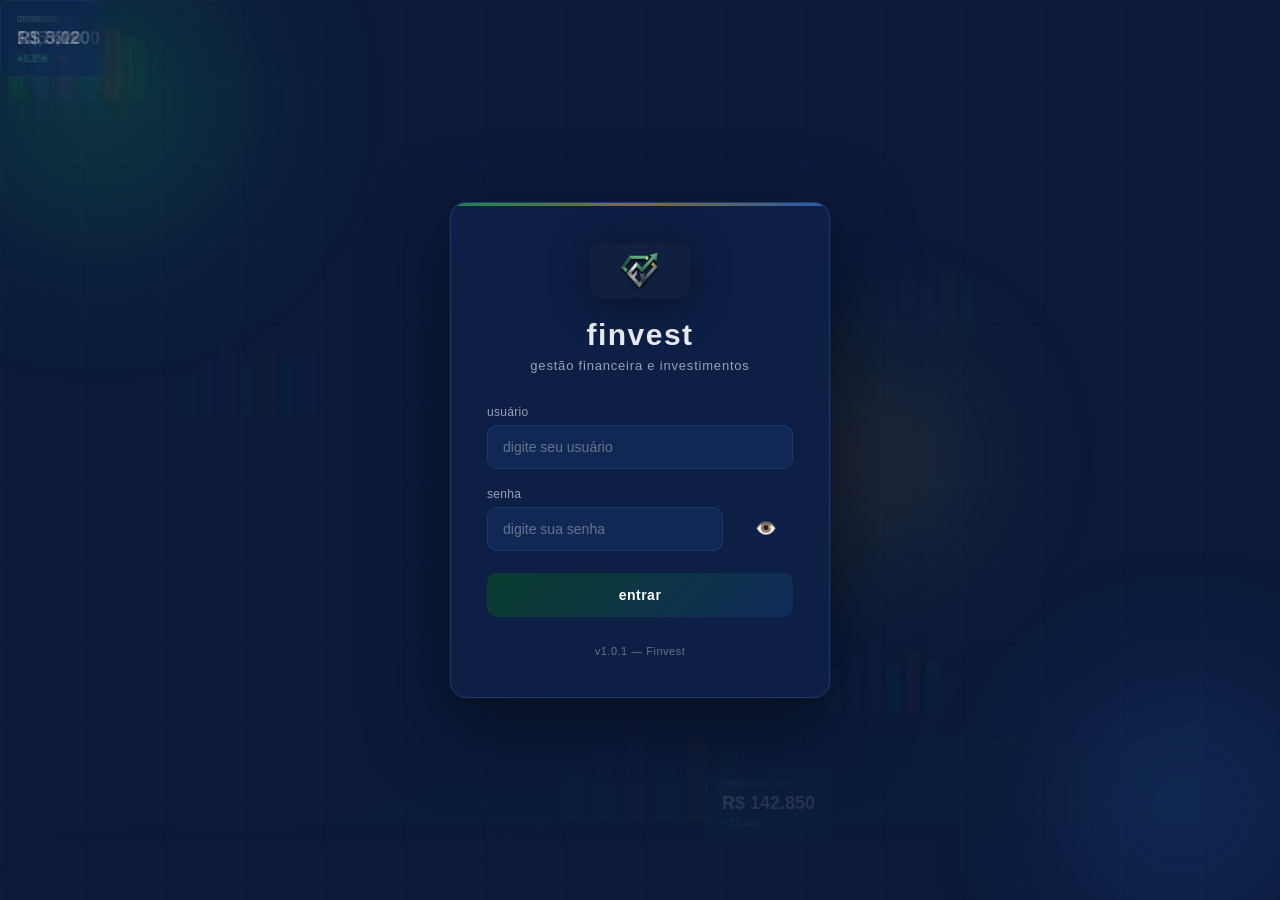
<file: index.html>
<!DOCTYPE html>
<html lang="pt-BR">
<head>
  <meta charset="UTF-8">
  <meta name="viewport" content="width=device-width, initial-scale=1.0">
  <title>Finvest — Login</title>
  <link rel="stylesheet" href="css/login.css">
  <link rel="icon" type="image/png" href="assets/logo.png">
<base target="_blank">
</head>
<body>
  <div class="login-bg">
    <div class="bg-grid"></div>
    <div class="bg-orb orb-1"></div>
    <div class="bg-orb orb-2"></div>
    <div class="bg-orb orb-3"></div>

    <svg class="bg-chart" width="180" height="120" viewBox="0 0 180 120">
      <rect x="10" y="60" width="18" height="50" rx="3" fill="#22c55e" opacity="0.4"/>
      <rect x="35" y="40" width="18" height="70" rx="3" fill="#3b82f6" opacity="0.4"/>
      <rect x="60" y="20" width="18" height="90" rx="3" fill="#a855f7" opacity="0.4"/>
      <rect x="85" y="50" width="18" height="60" rx="3" fill="#06b6d4" opacity="0.4"/>
      <rect x="110" y="30" width="18" height="80" rx="3" fill="#f97316" opacity="0.4"/>
      <rect x="135" y="45" width="18" height="65" rx="3" fill="#22c55e" opacity="0.4"/>
      <rect x="160" y="25" width="18" height="85" rx="3" fill="#3b82f6" opacity="0.4"/>
    </svg>
    <svg class="bg-chart" width="160" height="100" viewBox="0 0 160 100">
      <rect x="8" y="50" width="16" height="40" rx="3" fill="#22c55e" opacity="0.35"/>
      <rect x="32" y="30" width="16" height="60" rx="3" fill="#3b82f6" opacity="0.35"/>
      <rect x="56" y="15" width="16" height="75" rx="3" fill="#a855f7" opacity="0.35"/>
      <rect x="80" y="45" width="16" height="45" rx="3" fill="#06b6d4" opacity="0.35"/>
      <rect x="104" y="25" width="16" height="65" rx="3" fill="#f97316" opacity="0.35"/>
      <rect x="128" y="35" width="16" height="55" rx="3" fill="#22c55e" opacity="0.35"/>
    </svg>
    <svg class="bg-chart" width="200" height="140" viewBox="0 0 200 140">
      <rect x="12" y="70" width="20" height="60" rx="3" fill="#22c55e" opacity="0.3"/>
      <rect x="40" y="45" width="20" height="85" rx="3" fill="#3b82f6" opacity="0.3"/>
      <rect x="68" y="25" width="20" height="105" rx="3" fill="#a855f7" opacity="0.3"/>
      <rect x="96" y="55" width="20" height="75" rx="3" fill="#06b6d4" opacity="0.3"/>
      <rect x="124" y="35" width="20" height="95" rx="3" fill="#f97316" opacity="0.3"/>
      <rect x="152" y="50" width="20" height="80" rx="3" fill="#22c55e" opacity="0.3"/>
    </svg>
    <svg class="bg-chart" width="140" height="90" viewBox="0 0 140 90">
      <rect x="6" y="40" width="14" height="44" rx="3" fill="#22c55e" opacity="0.45"/>
      <rect x="26" y="25" width="14" height="59" rx="3" fill="#3b82f6" opacity="0.45"/>
      <rect x="46" y="10" width="14" height="74" rx="3" fill="#a855f7" opacity="0.45"/>
      <rect x="66" y="35" width="14" height="49" rx="3" fill="#06b6d4" opacity="0.45"/>
      <rect x="86" y="20" width="14" height="64" rx="3" fill="#f97316" opacity="0.45"/>
      <rect x="106" y="30" width="14" height="54" rx="3" fill="#22c55e" opacity="0.45"/>
    </svg>
    <svg class="bg-chart" width="170" height="110" viewBox="0 0 170 110">
      <rect x="10" y="55" width="16" height="45" rx="3" fill="#22c55e" opacity="0.38"/>
      <rect x="34" y="35" width="16" height="65" rx="3" fill="#3b82f6" opacity="0.38"/>
      <rect x="58" y="20" width="16" height="80" rx="3" fill="#a855f7" opacity="0.38"/>
      <rect x="82" y="50" width="16" height="50" rx="3" fill="#06b6d4" opacity="0.38"/>
      <rect x="106" y="30" width="16" height="70" rx="3" fill="#f97316" opacity="0.38"/>
      <rect x="130" y="40" width="16" height="60" rx="3" fill="#22c55e" opacity="0.38"/>
    </svg>
    <svg class="bg-chart" width="190" height="130" viewBox="0 0 190 130">
      <rect x="10" y="65" width="18" height="55" rx="3" fill="#22c55e" opacity="0.32"/>
      <rect x="36" y="40" width="18" height="80" rx="3" fill="#3b82f6" opacity="0.32"/>
      <rect x="62" y="20" width="18" height="100" rx="3" fill="#a855f7" opacity="0.32"/>
      <rect x="88" y="55" width="18" height="65" rx="3" fill="#06b6d4" opacity="0.32"/>
      <rect x="114" y="35" width="18" height="85" rx="3" fill="#f97316" opacity="0.32"/>
      <rect x="140" y="50" width="18" height="70" rx="3" fill="#22c55e" opacity="0.32"/>
    </svg>
    <svg class="bg-chart" width="150" height="100" viewBox="0 0 150 100">
      <rect x="8" y="45" width="15" height="47" rx="3" fill="#22c55e" opacity="0.4"/>
      <rect x="30" y="30" width="15" height="62" rx="3" fill="#3b82f6" opacity="0.4"/>
      <rect x="52" y="15" width="15" height="77" rx="3" fill="#a855f7" opacity="0.4"/>
      <rect x="74" y="40" width="15" height="52" rx="3" fill="#06b6d4" opacity="0.4"/>
      <rect x="96" y="25" width="15" height="67" rx="3" fill="#f97316" opacity="0.4"/>
      <rect x="118" y="35" width="15" height="57" rx="3" fill="#22c55e" opacity="0.4"/>
    </svg>
    <svg class="bg-chart" width="160" height="110" viewBox="0 0 160 110">
      <rect x="8" y="50" width="16" height="52" rx="3" fill="#22c55e" opacity="0.36"/>
      <rect x="32" y="30" width="16" height="72" rx="3" fill="#3b82f6" opacity="0.36"/>
      <rect x="56" y="15" width="16" height="87" rx="3" fill="#a855f7" opacity="0.36"/>
      <rect x="80" y="45" width="16" height="57" rx="3" fill="#06b6d4" opacity="0.36"/>
      <rect x="104" y="25" width="16" height="77" rx="3" fill="#f97316" opacity="0.36"/>
      <rect x="128" y="35" width="16" height="67" rx="3" fill="#22c55e" opacity="0.36"/>
    </svg>

    <svg class="bg-chart" width="220" height="80" viewBox="0 0 220 80">
      <polyline points="0,60 30,45 60,50 90,30 120,35 150,15 180,20 210,5 220,10" fill="none" stroke="#22c55e" stroke-width="2" opacity="0.3"/>
      <polyline points="0,70 30,55 60,60 90,40 120,45 150,25 180,30 210,15 220,20" fill="none" stroke="#3b82f6" stroke-width="2" opacity="0.25"/>
    </svg>
    <svg class="bg-chart" width="200" height="70" viewBox="0 0 200 70">
      <polyline points="0,50 25,35 50,40 75,20 100,25 125,10 150,15 175,5 200,8" fill="none" stroke="#a855f7" stroke-width="2" opacity="0.3"/>
    </svg>

    <div class="bg-metric">
      <div class="bm-label">patrimônio total</div>
      <div class="bm-value">R$ 142.850</div>
      <div class="bm-change" style="color:#22c55e;">+12,4%</div>
    </div>
    <div class="bg-metric">
      <div class="bm-label">receitas</div>
      <div class="bm-value">R$ 8.420</div>
      <div class="bm-change" style="color:#22c55e;">+5,2%</div>
    </div>
    <div class="bg-metric">
      <div class="bm-label">despesas</div>
      <div class="bm-value">R$ 3.180</div>
      <div class="bm-change" style="color:#ef4444;">-8,1%</div>
    </div>
    <div class="bg-metric">
      <div class="bm-label">investimentos</div>
      <div class="bm-value">R$ 38.200</div>
      <div class="bm-change" style="color:#22c55e;">+R$ 1.240</div>
    </div>
    <div class="bg-metric">
      <div class="bm-label">cdi anual</div>
      <div class="bm-value">10,75%</div>
      <div class="bm-change" style="color:#3b82f6;">estável</div>
    </div>
    <div class="bg-metric">
      <div class="bm-label">ibovespa</div>
      <div class="bm-value">135.420</div>
      <div class="bm-change" style="color:#22c55e;">+1,8%</div>
    </div>
    <div class="bg-metric">
      <div class="bm-label">dólar</div>
      <div class="bm-value">R$ 5,02</div>
      <div class="bm-change" style="color:#22c55e;">-0,3%</div>
    </div>

    <svg class="bg-line-chart" viewBox="0 0 1200 200" preserveAspectRatio="none">
      <defs>
        <linearGradient id="bgGrad" x1="0" y1="0" x2="0" y2="1">
          <stop offset="0%" stop-color="#22c55e" stop-opacity="0.15"/>
          <stop offset="100%" stop-color="#22c55e" stop-opacity="0"/>
        </linearGradient>
      </defs>
      <path d="M0,150 Q100,120 200,130 T400,100 T600,80 T800,60 T1000,40 T1200,20 L1200,200 L0,200 Z" fill="url(#bgGrad)"/>
      <path d="M0,150 Q100,120 200,130 T400,100 T600,80 T800,60 T1000,40 T1200,20" fill="none" stroke="#22c55e" stroke-width="1.5" opacity="0.2"/>
      <path d="M0,170 Q150,140 300,150 T600,110 T900,70 T1200,30" fill="none" stroke="#3b82f6" stroke-width="1.5" opacity="0.15"/>
      <path d="M0,180 Q200,160 400,165 T800,120 T1200,50" fill="none" stroke="#a855f7" stroke-width="1.5" opacity="0.15"/>
    </svg>
  </div>

  <div class="login-wrapper">
    <div class="login-card">
      <div class="login-brand">
        <img src="assets/logo.png" alt="Finvest" class="login-logo">
        <h1>finvest</h1>
        <p>gestão financeira e investimentos</p>
      </div>

      <form id="login-form" class="login-form" onsubmit="return handleLogin(event)">
        <div class="field-group">
          <label for="username">usuário</label>
          <input type="text" id="username" placeholder="digite seu usuário" autocomplete="username">
        </div>
        <div class="field-group">
          <label for="password">senha</label>
          <div class="password-wrapper">
            <input type="password" id="password" placeholder="digite sua senha" autocomplete="current-password">
            <button type="button" class="toggle-password" id="toggle-password" aria-label="Mostrar senha">
              <span id="eye-icon">👁️</span>
            </button>
          </div>
        </div>
        <div class="login-error" id="login-error">usuário ou senha incorretos</div>
        <button type="submit" class="login-btn">entrar</button>
      </form>

      <div class="login-footer">
        <span>v1.0.1 — Finvest</span>
      </div>
    </div>
  </div>

  <script src="js/auth.js"></script>
  <script src="js/login.js"></script>
</body>
</html>
</file>
<file: css/login.css>
/* ===== RESET ===== */
*, *::before, *::after { box-sizing: border-box; margin: 0; padding: 0; }

/* ===== VARIÁVEIS ===== */
:root {
  --fn-bg:         #0b1a3a;
  --fn-card:       #0d1f45;
  --fn-card-2:     #112855;
  --fn-border:     #1a3a6e;
  --fn-border-2:   #224a8a;
  --fn-text:       #e8ecf1;
  --fn-text-2:     #94a3b8;
  --fn-text-3:     #64748b;
  --fn-accent:     #c9a227;
  --fn-green:      #22c55e;
  --fn-red:        #ef4444;
  --fn-blue:       #3b82f6;
  --fn-purple:     #a855f7;
  --fn-cyan:       #06b6d4;
  --fn-orange:     #f97316;
  --fn-radius:     16px;
  --fn-radius-sm:  10px;
  --fn-transition: 0.25s ease;
}

body {
  font-family: 'Inter', -apple-system, BlinkMacSystemFont, 'Segoe UI', Roboto, sans-serif;
  background: var(--fn-bg);
  color: var(--fn-text);
  min-height: 100vh;
  display: flex;
  align-items: center;
  justify-content: center;
  overflow: hidden;
}

/* ===== BACKGROUND ANIMATION ===== */
.login-bg {
  position: fixed;
  inset: 0;
  z-index: 0;
  overflow: hidden;
  pointer-events: none;
}

/* Floating charts */
.bg-chart {
  position: absolute;
  opacity: 0.06;
  animation: floatChart 20s ease-in-out infinite;
}

.bg-chart:nth-child(1) { top: 8%;  left: 5%;  animation-delay: 0s;   transform: scale(1.2); }
.bg-chart:nth-child(2) { top: 15%; right: 8%; animation-delay: -4s;  transform: scale(0.9); }
.bg-chart:nth-child(3) { top: 55%; left: 3%;  animation-delay: -8s;  transform: scale(1.0); }
.bg-chart:nth-child(4) { top: 65%; right: 5%; animation-delay: -12s; transform: scale(1.1); }
.bg-chart:nth-child(5) { top: 35%; left: 12%; animation-delay: -6s;  transform: scale(0.8); }
.bg-chart:nth-child(6) { top: 80%; left: 45%; animation-delay: -10s; transform: scale(1.3); }
.bg-chart:nth-child(7) { top: 25%; right: 20%; animation-delay: -14s; transform: scale(0.7); }
.bg-chart:nth-child(8) { top: 70%; right: 25%; animation-delay: -2s;  transform: scale(1.0); }

@keyframes floatChart {
  0%, 100% { transform: translateY(0) rotate(0deg); opacity: 0.05; }
  25%      { transform: translateY(-20px) rotate(2deg); opacity: 0.08; }
  50%      { transform: translateY(-10px) rotate(-1deg); opacity: 0.06; }
  75%      { transform: translateY(-30px) rotate(1deg); opacity: 0.09; }
}

/* Floating metrics */
.bg-metric {
  position: absolute;
  background: var(--fn-card-2);
  border: 1px solid var(--fn-border);
  border-radius: var(--fn-radius-sm);
  padding: 12px 16px;
  opacity: 0.12;
  animation: floatMetric 18s ease-in-out infinite;
  pointer-events: none;
}

.bg-metric .bm-label {
  font-size: 10px;
  color: var(--fn-text-3);
  text-transform: lowercase;
  margin-bottom: 4px;
}

.bg-metric .bm-value {
  font-size: 18px;
  font-weight: 600;
  color: var(--fn-text);
  font-variant-numeric: tabular-nums;
}

.bg-metric .bm-change {
  font-size: 11px;
  margin-top: 3px;
}

.bg-metric:nth-child(9)  { top: 10%; left: 25%; animation-delay: 0s; }
.bg-metric:nth-child(10) { top: 20%; right: 30%; animation-delay: -5s; }
.bg-metric:nth-child(11) { top: 45%; left: 8%;  animation-delay: -10s; }
.bg-metric:nth-child(12) { top: 60%; right: 12%; animation-delay: -3s; }
.bg-metric:nth-child(13) { top: 75%; left: 30%; animation-delay: -7s; }
.bg-metric:nth-child(14) { top: 30%; right: 8%;  animation-delay: -12s; }
.bg-metric:nth-child(15) { top: 85%; right: 35%; animation-delay: -8s; }

@keyframes floatMetric {
  0%, 100% { transform: translateY(0) translateX(0); opacity: 0.10; }
  25%      { transform: translateY(-15px) translateX(8px); opacity: 0.16; }
  50%      { transform: translateY(-25px) translateX(-5px); opacity: 0.12; }
  75%      { transform: translateY(-10px) translateX(10px); opacity: 0.18; }
}

/* Grid lines */
.bg-grid {
  position: absolute;
  inset: 0;
  background-image:
    linear-gradient(var(--fn-border) 1px, transparent 1px),
    linear-gradient(90deg, var(--fn-border) 1px, transparent 1px);
  background-size: 80px 80px;
  opacity: 0.08;
}

/* Glow orbs */
.bg-orb {
  position: absolute;
  border-radius: 50%;
  filter: blur(80px);
  opacity: 0.15;
  animation: pulseOrb 8s ease-in-out infinite;
}

.bg-orb.orb-1 { width: 300px; height: 300px; background: var(--fn-green); top: -50px; left: -50px; animation-delay: 0s; }
.bg-orb.orb-2 { width: 250px; height: 250px; background: var(--fn-blue); bottom: -30px; right: -30px; animation-delay: -3s; }
.bg-orb.orb-3 { width: 200px; height: 200px; background: var(--fn-accent); top: 40%; left: 60%; animation-delay: -5s; }

@keyframes pulseOrb {
  0%, 100% { transform: scale(1); opacity: 0.12; }
  50%      { transform: scale(1.3); opacity: 0.20; }
}

/* Moving line chart (SVG background) */
.bg-line-chart {
  position: absolute;
  bottom: 0;
  left: 0;
  right: 0;
  height: 200px;
  opacity: 0.08;
  pointer-events: none;
}

/* ===== LOGIN WRAPPER ===== */
.login-wrapper {
  position: relative;
  z-index: 10;
  width: 100%;
  max-width: 420px;
  padding: 20px;
}

.login-card {
  background: var(--fn-card);
  border: 1px solid var(--fn-border);
  border-radius: var(--fn-radius);
  padding: 40px 36px;
  box-shadow: 0 25px 80px rgba(0,0,0,0.5), 0 0 0 1px rgba(255,255,255,0.03);
  position: relative;
  overflow: hidden;
}

.login-card::before {
  content: '';
  position: absolute;
  top: 0; left: 0; right: 0;
  height: 3px;
  background: linear-gradient(90deg, var(--fn-green), var(--fn-accent), var(--fn-blue));
  opacity: 0.6;
}

/* ===== BRAND ===== */
.login-brand {
  text-align: center;
  margin-bottom: 32px;
}

.login-logo {
  width: 100px;
  height: auto;
  margin-bottom: 16px;
  border-radius: var(--fn-radius-sm);
  filter: drop-shadow(0 4px 20px rgba(0,0,0,0.4));
}

.login-brand h1 {
  font-size: 30px;
  font-weight: 700;
  letter-spacing: 1.5px;
  color: var(--fn-text);
  margin-bottom: 6px;
}

.login-brand p {
  font-size: 13px;
  color: var(--fn-text-2);
  text-transform: lowercase;
  letter-spacing: 0.8px;
}

/* ===== FORM ===== */
.login-form {
  display: flex;
  flex-direction: column;
  gap: 18px;
}

.field-group {
  display: flex;
  flex-direction: column;
  gap: 6px;
}

.field-group label {
  font-size: 12px;
  color: var(--fn-text-2);
  text-transform: lowercase;
  font-weight: 500;
  letter-spacing: 0.3px;
}

.field-group input {
  padding: 13px 15px;
  border: 1px solid var(--fn-border);
  border-radius: var(--fn-radius-sm);
  background: var(--fn-card-2);
  color: var(--fn-text);
  font-size: 14px;
  outline: none;
  transition: border-color var(--fn-transition), box-shadow var(--fn-transition);
}

.field-group input::placeholder {
  color: var(--fn-text-3);
}

.field-group input:focus {
  border-color: var(--fn-accent);
  box-shadow: 0 0 0 3px rgba(201, 162, 39, 0.12);
}

/* ===== ERROR ===== */
.login-error {
  font-size: 13px;
  color: var(--fn-red);
  text-align: center;
  display: none;
  padding: 4px 0;
  font-weight: 500;
}

.login-error.show {
  display: block;
}

/* ===== BUTTON ===== */
.login-btn {
  padding: 14px;
  border: none;
  border-radius: var(--fn-radius-sm);
  background: linear-gradient(135deg, #0a3d2e, #0f2c59);
  color: #fff;
  font-size: 14px;
  font-weight: 600;
  cursor: pointer;
  text-transform: lowercase;
  letter-spacing: 0.5px;
  transition: all var(--fn-transition);
  margin-top: 4px;
  position: relative;
  overflow: hidden;
}

.login-btn::after {
  content: '';
  position: absolute;
  inset: 0;
  background: linear-gradient(135deg, rgba(255,255,255,0.1), transparent);
  opacity: 0;
  transition: opacity var(--fn-transition);
}

.login-btn:hover {
  transform: translateY(-2px);
  box-shadow: 0 8px 25px rgba(10, 61, 46, 0.3);
}

.login-btn:hover::after {
  opacity: 1;
}

.login-btn:active {
  transform: translateY(0);
}

/* ===== FOOTER ===== */
.login-footer {
  text-align: center;
  margin-top: 28px;
  font-size: 11px;
  color: var(--fn-text-3);
  letter-spacing: 0.5px;
}

/* ===== RESPONSIVE ===== */
@media (max-width: 480px) {
  .login-card {
    padding: 28px 20px;
  }
  .login-logo {
    width: 80px;
  }
  .bg-metric { display: none; }
}

/* ===== TOGGLE SENHA ===== */
.password-wrapper {
  position: relative;
}
.password-wrapper input {
  padding-right: 44px;
}
.toggle-password {
  position: absolute;
  right: 10px;
  top: 50%;
  transform: translateY(-50%);
  background: none;
  border: none;
  color: var(--fn-text-3);
  font-size: 1.1rem;
  cursor: pointer;
  padding: 4px 6px;
  line-height: 1;
  border-radius: 6px;
  transition: all var(--fn-transition);
}
.toggle-password:hover {
  color: var(--fn-text);
  background: rgba(255,255,255,0.05);
}
</file>
<file: css/style.css>
/* ===== RESET ===== */
*, *::before, *::after { box-sizing: border-box; margin: 0; padding: 0; }

/* ===== VARIÁVEIS ===== */
:root {
  --fn-bg:         #0b1220;
  --fn-sidebar:    #0d1525;
  --fn-card:       #111b2e;
  --fn-card-2:     #162036;
  --fn-border:     #1e2d4a;
  --fn-border-2:   #253552;
  --fn-text:       #e8ecf1;
  --fn-text-2:     #94a3b8;
  --fn-text-3:     #64748b;
  --fn-primary:    #0f2c59;
  --fn-primary-2:  #0a3d2e;
  --fn-accent:     #c9a227;
  --fn-green:      #22c55e;
  --fn-red:        #ef4444;
  --fn-blue:       #3b82f6;
  --fn-purple:     #a855f7;
  --fn-yellow:     #eab308;
  --fn-radius:     12px;
  --fn-radius-sm:  8px;
  --fn-transition: 0.2s ease;
  --fn-shadow:     0 4px 20px rgba(0,0,0,0.3);
}

body {
  font-family: 'Inter', -apple-system, BlinkMacSystemFont, 'Segoe UI', Roboto, sans-serif;
  background: var(--fn-bg);
  color: var(--fn-text);
  min-height: 100vh;
  overflow-x: hidden;
}

/* ===== LAYOUT ===== */
.app {
  display: flex;
  min-height: 100vh;
}

/* ===== SIDEBAR ===== */
.sidebar {
  width: 240px;
  background: var(--fn-sidebar);
  border-right: 1px solid var(--fn-border);
  display: flex;
  flex-direction: column;
  position: fixed;
  left: 0; top: 0; bottom: 0;
  z-index: 100;
}

.sidebar-brand {
  display: flex;
  align-items: center;
  gap: 10px;
  padding: 20px 16px;
  border-bottom: 1px solid var(--fn-border);
}

.sidebar-logo {
  width: 36px;
  height: 36px;
  border-radius: var(--fn-radius-sm);
  object-fit: cover;
}

.sidebar-title {
  font-size: 18px;
  font-weight: 600;
  letter-spacing: 0.5px;
  color: var(--fn-text);
}

.sidebar-nav {
  flex: 1;
  padding: 12px 10px;
  display: flex;
  flex-direction: column;
  gap: 4px;
}

.nav-item {
  display: flex;
  align-items: center;
  gap: 10px;
  padding: 10px 14px;
  border-radius: var(--fn-radius-sm);
  border: none;
  background: transparent;
  color: var(--fn-text-2);
  font-size: 13px;
  font-weight: 500;
  cursor: pointer;
  text-transform: lowercase;
  transition: all var(--fn-transition);
  width: 100%;
}

.nav-item:hover {
  background: var(--fn-card-2);
  color: var(--fn-text);
}

.nav-item.active {
  background: var(--fn-card-2);
  color: var(--fn-accent);
  box-shadow: inset 3px 0 0 var(--fn-accent);
}

.nav-item svg {
  flex-shrink: 0;
}

.sidebar-footer {
  padding: 12px;
  border-top: 1px solid var(--fn-border);
  display: flex;
  flex-direction: column;
  gap: 8px;
}

.user-pill {
  display: flex;
  align-items: center;
  gap: 8px;
  padding: 8px 10px;
  background: var(--fn-card-2);
  border-radius: var(--fn-radius-sm);
}

.user-avatar {
  width: 28px;
  height: 28px;
  border-radius: 50%;
  background: linear-gradient(135deg, var(--fn-primary-2), var(--fn-primary));
  display: flex;
  align-items: center;
  justify-content: center;
  font-size: 12px;
  font-weight: 600;
  color: #fff;
}

.user-name {
  font-size: 13px;
  color: var(--fn-text);
  font-weight: 500;
}

.logout-btn {
  display: flex;
  align-items: center;
  justify-content: center;
  gap: 6px;
  padding: 8px;
  border: 1px solid var(--fn-border);
  border-radius: var(--fn-radius-sm);
  background: transparent;
  color: var(--fn-text-3);
  font-size: 12px;
  cursor: pointer;
  transition: all var(--fn-transition);
  text-transform: lowercase;
}

.logout-btn:hover {
  border-color: var(--fn-red);
  color: var(--fn-red);
  background: rgba(239,68,68,0.08);
}

/* ===== MAIN ===== */
.main {
  flex: 1;
  margin-left: 240px;
  padding: 24px 28px;
  min-height: 100vh;
}

/* ===== TOPBAR ===== */
.topbar {
  display: flex;
  align-items: center;
  justify-content: space-between;
  margin-bottom: 24px;
}

.page-title {
  font-size: 20px;
  font-weight: 600;
  color: var(--fn-text);
  text-transform: lowercase;
}

.topbar-date {
  font-size: 13px;
  color: var(--fn-text-3);
}

/* ===== TAB CONTENT ===== */
.tab-content {
  display: none;
  animation: fadeIn 0.3s ease;
}

.tab-content.active {
  display: block;
}

@keyframes fadeIn {
  from { opacity: 0; transform: translateY(8px); }
  to   { opacity: 1; transform: translateY(0); }
}

/* ===== KPI GRID ===== */
.kpi-grid {
  display: grid;
  grid-template-columns: repeat(4, 1fr);
  gap: 16px;
  margin-bottom: 24px;
}

.kpi-card {
  padding: 18px;
  border: 1px solid var(--fn-border);
  border-radius: var(--fn-radius);
  background: var(--fn-card);
  transition: transform var(--fn-transition), box-shadow var(--fn-transition);
}

.kpi-card:hover {
  transform: translateY(-2px);
  box-shadow: var(--fn-shadow);
}

.kpi-label {
  font-size: 12px;
  color: var(--fn-text-3);
  margin-bottom: 8px;
  text-transform: lowercase;
  letter-spacing: 0.3px;
}

.kpi-value {
  font-size: 26px;
  font-weight: 600;
  color: var(--fn-text);
  font-variant-numeric: tabular-nums;
  line-height: 1.2;
}

.kpi-change {
  font-size: 13px;
  margin-top: 8px;
  display: flex;
  align-items: center;
  gap: 4px;
  font-variant-numeric: tabular-nums;
  font-weight: 500;
}

.kpi-change.up   { color: var(--fn-green); }
.kpi-change.down { color: var(--fn-red); }

/* ===== CHARTS ROW ===== */
.charts-row {
  display: grid;
  grid-template-columns: 2fr 1fr;
  gap: 16px;
  margin-bottom: 24px;
}

.chart-card {
  padding: 18px;
  border: 1px solid var(--fn-border);
  border-radius: var(--fn-radius);
  background: var(--fn-card);
}

.chart-card.wide { min-height: 280px; }

.chart-header {
  display: flex;
  align-items: center;
  justify-content: space-between;
  margin-bottom: 14px;
}

.chart-title {
  font-size: 14px;
  font-weight: 600;
  color: var(--fn-text);
  text-transform: lowercase;
}

.chart-badge {
  font-size: 10px;
  padding: 3px 8px;
  border-radius: 4px;
  background: rgba(34,197,94,0.12);
  color: var(--fn-green);
  font-weight: 500;
  text-transform: lowercase;
}

.chart-svg {
  width: 100%;
  height: 220px;
}

/* ===== PANEL ===== */
.panel {
  border: 1px solid var(--fn-border);
  border-radius: var(--fn-radius);
  background: var(--fn-card);
  margin-bottom: 20px;
  overflow: hidden;
}

.panel-header {
  display: flex;
  align-items: center;
  justify-content: space-between;
  padding: 16px 18px;
  border-bottom: 1px solid var(--fn-border);
}

.panel-title {
  font-size: 15px;
  font-weight: 600;
  color: var(--fn-text);
  text-transform: lowercase;
}

/* ===== TABLE ===== */
.table-wrap {
  overflow-x: auto;
}

.data-table {
  width: 100%;
  border-collapse: collapse;
  font-size: 14px;
}

.data-table th {
  text-align: left;
  padding: 12px 18px;
  font-size: 11px;
  font-weight: 600;
  color: var(--fn-text-3);
  text-transform: lowercase;
  border-bottom: 1px solid var(--fn-border);
  background: var(--fn-card-2);
  letter-spacing: 0.3px;
}

.data-table td {
  padding: 12px 18px;
  border-bottom: 1px solid var(--fn-border);
  color: var(--fn-text);
}

.data-table tr:last-child td { border-bottom: none; }
.data-table tr:hover td { background: var(--fn-card-2); }

.data-table .pos { color: var(--fn-green); font-weight: 600; }
.data-table .neg { color: var(--fn-red); font-weight: 600; }

.tag {
  display: inline-flex;
  align-items: center;
  padding: 3px 10px;
  border-radius: 6px;
  font-size: 11px;
  font-weight: 600;
}

.tag.positive { background: rgba(34,197,94,0.12); color: var(--fn-green); }
.tag.negative { background: rgba(239,68,68,0.12); color: var(--fn-red); }
.tag.neutral  { background: rgba(100,116,139,0.12); color: var(--fn-text-2); }

/* ===== UPLOAD ZONE ===== */
.upload-zone {
  border: 2px dashed var(--fn-border);
  border-radius: var(--fn-radius);
  padding: 40px;
  text-align: center;
  cursor: pointer;
  transition: all var(--fn-transition);
  background: var(--fn-card);
}

.upload-zone:hover {
  border-color: var(--fn-accent);
  background: var(--fn-card-2);
}

.upload-zone.dragover {
  border-color: var(--fn-green);
  background: rgba(34,197,94,0.06);
}

.upload-icon {
  margin-bottom: 14px;
  color: var(--fn-text-3);
}

.upload-text {
  font-size: 14px;
  color: var(--fn-text-2);
  font-weight: 500;
}

.upload-hint {
  font-size: 12px;
  color: var(--fn-text-3);
  margin-top: 6px;
}

.upload-status {
  margin-top: 12px;
  padding: 12px 16px;
  border-radius: var(--fn-radius-sm);
  background: var(--fn-card-2);
  border: 1px solid var(--fn-border);
  font-size: 13px;
  color: var(--fn-text-2);
}

/* ===== NEWS ===== */
.news-grid {
  display: grid;
  grid-template-columns: repeat(3, 1fr);
  gap: 16px;
}

.news-card {
  border: 1px solid var(--fn-border);
  border-radius: var(--fn-radius);
  overflow: hidden;
  background: var(--fn-card);
  transition: transform var(--fn-transition), box-shadow var(--fn-transition);
  cursor: pointer;
}

.news-card:hover {
  transform: translateY(-3px);
  box-shadow: var(--fn-shadow);
}

.news-card.featured {
  grid-column: span 2;
  display: flex;
  flex-direction: row;
}

.news-img {
  width: 100%;
  height: 150px;
  display: flex;
  align-items: center;
  justify-content: center;
  color: rgba(255,255,255,0.5);
  font-size: 12px;
  font-weight: 500;
}

.news-card.featured .news-img {
  width: 50%;
  height: auto;
  min-height: 200px;
}

.news-body {
  padding: 16px;
}

.news-card.featured .news-body {
  width: 50%;
  display: flex;
  flex-direction: column;
  justify-content: center;
}

.news-category {
  font-size: 11px;
  font-weight: 600;
  color: var(--fn-accent);
  text-transform: lowercase;
  margin-bottom: 8px;
  letter-spacing: 0.5px;
}

.news-title {
  font-size: 15px;
  font-weight: 600;
  color: var(--fn-text);
  line-height: 1.4;
  margin-bottom: 10px;
}

.news-meta {
  font-size: 12px;
  color: var(--fn-text-3);
  display: flex;
  align-items: center;
  gap: 8px;
}

/* ===== SIMULATOR ===== */
.sim-layout {
  display: grid;
  grid-template-columns: 1fr 1fr;
  gap: 20px;
}

.sim-panel { padding: 0; }

.sim-form {
  padding: 18px;
  display: flex;
  flex-direction: column;
  gap: 14px;
}

.field-group {
  display: flex;
  flex-direction: column;
  gap: 6px;
}

.field-group label {
  font-size: 12px;
  color: var(--fn-text-3);
  text-transform: lowercase;
  font-weight: 500;
}

.field-group input,
.field-group select {
  padding: 11px 14px;
  border: 1px solid var(--fn-border);
  border-radius: var(--fn-radius-sm);
  background: var(--fn-card-2);
  color: var(--fn-text);
  font-size: 14px;
  outline: none;
  transition: border-color var(--fn-transition), box-shadow var(--fn-transition);
}

.field-group input:focus,
.field-group select:focus {
  border-color: var(--fn-accent);
  box-shadow: 0 0 0 3px rgba(201,162,39,0.12);
}

.field-group input::placeholder {
  color: var(--fn-text-3);
}

.btn-primary {
  padding: 12px;
  border: none;
  border-radius: var(--fn-radius-sm);
  background: linear-gradient(135deg, var(--fn-primary-2), var(--fn-primary));
  color: #fff;
  font-size: 14px;
  font-weight: 600;
  cursor: pointer;
  text-transform: lowercase;
  letter-spacing: 0.3px;
  transition: opacity var(--fn-transition), transform var(--fn-transition);
  margin-top: 4px;
}

.btn-primary:hover {
  opacity: 0.9;
  transform: translateY(-1px);
}

.sim-result {
  text-align: center;
  padding: 24px 18px;
  border-top: 1px solid var(--fn-border);
}

.sim-result-label {
  font-size: 12px;
  color: var(--fn-text-3);
  margin-bottom: 8px;
  text-transform: lowercase;
}

.sim-result-value {
  font-size: 34px;
  font-weight: 700;
  color: var(--fn-green);
  font-variant-numeric: tabular-nums;
}

.sim-result-detail {
  font-size: 13px;
  color: var(--fn-text-2);
  margin-top: 10px;
}

.sim-chart {
  margin-top: 20px;
  width: 100%;
  height: 160px;
}

/* ===== INVEST LIST ===== */
.invest-row {
  display: flex;
  align-items: center;
  justify-content: space-between;
  padding: 14px 18px;
  border-bottom: 1px solid var(--fn-border);
  cursor: pointer;
  transition: background var(--fn-transition);
}

.invest-row:hover {
  background: var(--fn-card-2);
}

.invest-row:last-child { border-bottom: none; }

.invest-info {
  display: flex;
  align-items: center;
  gap: 12px;
}

.invest-icon {
  width: 38px;
  height: 38px;
  border-radius: 10px;
  display: flex;
  align-items: center;
  justify-content: center;
  flex-shrink: 0;
}

.invest-name {
  font-size: 14px;
  font-weight: 600;
  color: var(--fn-text);
  margin-bottom: 3px;
}

.invest-type {
  font-size: 12px;
  color: var(--fn-text-3);
}

.invest-rate {
  text-align: right;
}

.invest-rate-value {
  font-size: 16px;
  font-weight: 700;
  color: var(--fn-green);
  font-variant-numeric: tabular-nums;
}

.invest-rate-label {
  font-size: 11px;
  color: var(--fn-text-3);
}

.badge {
  display: inline-flex;
  align-items: center;
  padding: 2px 8px;
  border-radius: 5px;
  font-size: 10px;
  font-weight: 700;
  background: rgba(34,197,94,0.15);
  color: var(--fn-green);
  margin-left: 6px;
  text-transform: lowercase;
}

/* ===== RESPONSIVE ===== */
@media (max-width: 1024px) {
  .kpi-grid { grid-template-columns: repeat(2, 1fr); }
  .charts-row { grid-template-columns: 1fr; }
  .news-grid { grid-template-columns: repeat(2, 1fr); }
  .news-card.featured { grid-column: span 2; }
  .sim-layout { grid-template-columns: 1fr; }
}

@media (max-width: 768px) {
  .sidebar { width: 200px; }
  .main { margin-left: 200px; padding: 16px; }
  .kpi-grid { grid-template-columns: 1fr; }
  .news-grid { grid-template-columns: 1fr; }
  .news-card.featured { grid-column: span 1; flex-direction: column; }
  .news-card.featured .news-img,
  .news-card.featured .news-body { width: 100%; }
}

@media (max-width: 600px) {
  /* mobile sidebar handled by JS */
}

/* ===== MOBILE MENU TOGGLE ===== */
.mobile-menu-toggle {
  display: none;
  background: none;
  border: none;
  color: var(--fn-text);
  cursor: pointer;
  padding: 8px;
  margin-right: 12px;
  border-radius: 8px;
  transition: background var(--fn-transition);
}

.mobile-menu-toggle:hover {
  background: var(--fn-card-2);
}

.mobile-menu-toggle svg {
  display: block;
}

/* Sidebar overlay */
.sidebar-overlay {
  display: none;
  position: fixed;
  inset: 0;
  background: rgba(0,0,0,0.5);
  z-index: 99;
  backdrop-filter: blur(2px);
}

.sidebar-overlay.show {
  display: block;
}

/* ===== RESPONSIVE ===== */
@media (max-width: 1024px) {
  .kpi-grid { grid-template-columns: repeat(2, 1fr); }
  .charts-row { grid-template-columns: 1fr; }
  .news-grid { grid-template-columns: repeat(2, 1fr); }
  .news-card.featured { grid-column: span 2; }
  .sim-layout { grid-template-columns: 1fr; }
}

@media (max-width: 768px) {
  .mobile-menu-toggle {
    display: flex;
    align-items: center;
    justify-content: center;
  }

  .sidebar {
    transform: translateX(-100%);
    transition: transform 0.3s ease;
    width: 260px;
  }

  .sidebar.open {
    transform: translateX(0);
  }

  .main {
    margin-left: 0;
    padding: 16px;
  }

  .topbar {
    padding: 0 4px;
  }

  .kpi-grid { grid-template-columns: 1fr; }
  .news-grid { grid-template-columns: 1fr; }
  .news-card.featured { grid-column: span 1; flex-direction: column; }
  .news-card.featured .news-img,
  .news-card.featured .news-body { width: 100%; }

  .page-title {
    font-size: 16px;
  }

  .kpi-value {
    font-size: 22px;
  }

  .chart-svg {
    height: 180px;
  }

  .upload-zone {
    padding: 24px 16px;
  }

  .sim-layout {
    grid-template-columns: 1fr;
  }
}

@media (max-width: 480px) {
  .main {
    padding: 12px;
  }

  .kpi-card {
    padding: 14px;
  }

  .kpi-value {
    font-size: 20px;
  }

  .panel-header {
    padding: 12px 14px;
  }

  .data-table th,
  .data-table td {
    padding: 10px 12px;
    font-size: 13px;
  }

  .news-title {
    font-size: 14px;
  }

  .invest-row {
    flex-direction: column;
    align-items: flex-start;
    gap: 10px;
  }

  .invest-rate {
    text-align: left;
    width: 100%;
    display: flex;
    gap: 8px;
    align-items: baseline;
  }

  .invest-rate-label {
    display: inline;
  }
}
</file>
<file: css/adm.css>
/* ===== ADMIN MODULE ===== */

.adm-actions {
  display: flex;
  gap: 12px;
  margin-bottom: 20px;
}

.btn-primary svg,
.btn-secondary svg {
  vertical-align: middle;
  margin-right: 6px;
}

.btn-secondary {
  padding: 10px 18px;
  border: 1px solid var(--fn-border);
  border-radius: var(--fn-radius-sm);
  background: transparent;
  color: var(--fn-text);
  font-size: 14px;
  font-weight: 500;
  cursor: pointer;
  text-transform: lowercase;
  transition: all var(--fn-transition);
}

.btn-secondary:hover {
  background: var(--fn-card-2);
  border-color: var(--fn-text-2);
}

/* Tags de perfil */
.tag.admin    { background: rgba(201, 162, 39, 0.15); color: var(--fn-accent); }
.tag.analista { background: rgba(59, 130, 246, 0.15); color: var(--fn-blue); }
.tag.usuario  { background: rgba(100, 116, 139, 0.15); color: var(--fn-text-2); }

/* Guard box */
.guard-box {
  display: flex;
  flex-direction: column;
  align-items: center;
  justify-content: center;
  padding: 60px 40px;
  border: 1px solid var(--fn-border);
  border-radius: var(--fn-radius);
  background: var(--fn-card);
  text-align: center;
  gap: 12px;
}

.guard-box h3 {
  font-size: 20px;
  font-weight: 600;
  color: var(--fn-text);
}

.guard-box p {
  font-size: 14px;
  color: var(--fn-text-2);
}

/* User profile badge in sidebar */
.user-profile {
  font-size: 11px;
  color: var(--fn-text-3);
  text-transform: lowercase;
}

/* Modal */
.modal-overlay {
  position: fixed;
  inset: 0;
  background: rgba(0, 0, 0, 0.6);
  backdrop-filter: blur(4px);
  z-index: 1000;
  display: flex;
  align-items: center;
  justify-content: center;
  padding: 20px;
}

.modal {
  background: var(--fn-card);
  border: 1px solid var(--fn-border);
  border-radius: var(--fn-radius);
  width: 100%;
  max-width: 440px;
  box-shadow: 0 25px 80px rgba(0,0,0,0.5);
  animation: modalIn 0.25s ease;
}

@keyframes modalIn {
  from { opacity: 0; transform: scale(0.96) translateY(10px); }
  to   { opacity: 1; transform: scale(1) translateY(0); }
}

.modal-header {
  display: flex;
  align-items: center;
  justify-content: space-between;
  padding: 18px 20px;
  border-bottom: 1px solid var(--fn-border);
}

.modal-header h3 {
  font-size: 16px;
  font-weight: 600;
  color: var(--fn-text);
  text-transform: lowercase;
}

.modal-close {
  background: none;
  border: none;
  color: var(--fn-text-3);
  cursor: pointer;
  padding: 4px;
  border-radius: 6px;
  transition: all var(--fn-transition);
}

.modal-close:hover {
  color: var(--fn-text);
  background: var(--fn-card-2);
}

.modal form {
  padding: 20px;
  display: flex;
  flex-direction: column;
  gap: 14px;
}

.modal-preview {
  padding: 10px 14px;
  background: var(--fn-card-2);
  border-radius: var(--fn-radius-sm);
  border: 1px solid var(--fn-border);
  font-size: 13px;
}

.preview-label {
  color: var(--fn-text-3);
}

.preview-modules {
  color: var(--fn-green);
  font-weight: 500;
}

.modal-actions {
  display: flex;
  gap: 10px;
  justify-content: flex-end;
  margin-top: 6px;
}

/* Row actions */
.row-actions {
  display: flex;
  gap: 8px;
  opacity: 0;
  transition: opacity var(--fn-transition);
}

tr:hover .row-actions {
  opacity: 1;
}

.btn-icon {
  padding: 6px 10px;
  border-radius: 6px;
  border: none;
  background: transparent;
  color: var(--fn-text-3);
  cursor: pointer;
  font-size: 12px;
  transition: all var(--fn-transition);
}

.btn-icon:hover {
  background: var(--fn-card-2);
  color: var(--fn-text);
}

.btn-icon.delete:hover {
  color: var(--fn-red);
  background: rgba(239, 68, 68, 0.08);
}

/* Responsive */
@media (max-width: 768px) {
  .adm-actions { flex-wrap: wrap; }
  .modal { max-width: 100%; }
}

/* ===== MÓDULOS CHECKBOXES ===== */
.modules-check {
  display: flex;
  flex-direction: column;
  gap: 10px;
  padding: 10px 14px;
  background: var(--fn-card-2);
  border: 1px solid var(--fn-border);
  border-radius: var(--fn-radius-sm);
}

.check-row {
  display: flex;
  align-items: center;
  gap: 10px;
  cursor: pointer;
  font-size: 13px;
  color: var(--fn-text);
  transition: color var(--fn-transition);
}

.check-row:hover {
  color: var(--fn-accent);
}

.check-row input[type="checkbox"] {
  width: 16px;
  height: 16px;
  accent-color: var(--fn-accent);
  cursor: pointer;
}
</file>
